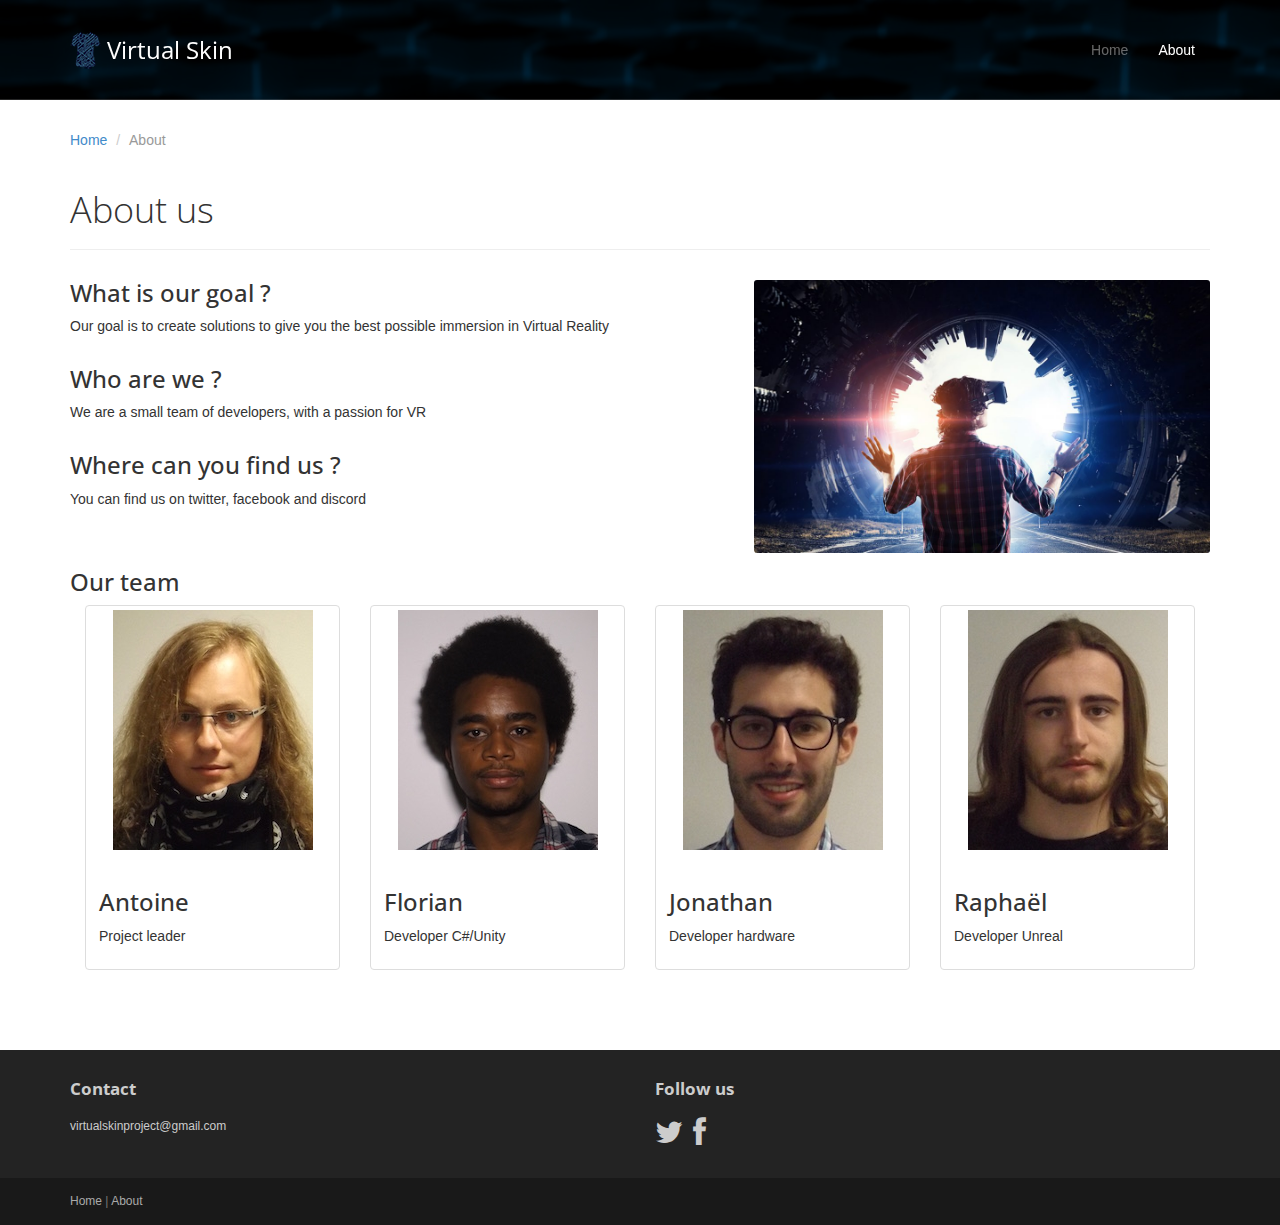
<file: about.html>
<!DOCTYPE html>
<html lang="en">
<head>
    <meta charset="utf-8">
    <meta name="viewport" content="width=device-width, initial-scale=1.0">
    <meta name="description" content="The sensory solution for virtual reality">
    <title>About - Virtual Skin</title>

    <link rel="icon" type="image/png" sizes="96x96" href="assets/images/vs_favicon.png">

    <link rel="stylesheet" media="screen" href="https://fonts.googleapis.com/css?family=Open+Sans:300,400,700">
    <link rel="stylesheet" href="assets/css/bootstrap.min.css">
    <link rel="stylesheet" href="assets/css/font-awesome.min.css">

    <!-- Custom styles for our template -->
    <link rel="stylesheet" href="assets/css/bootstrap-theme.css" media="screen">
    <link rel="stylesheet" href="assets/css/main.css">

    <!-- HTML5 shim and Respond.js IE8 support of HTML5 elements and media queries -->
    <!--[if lt IE 9]>
    <script src="assets/js/html5shiv.js"></script>
    <script src="assets/js/respond.min.js"></script>
    <![endif]-->
</head>

<body class="home">
<!-- Fixed navbar -->
<div class="navbar navbar-inverse navbar-fixed-top headroom">
    <div class="container">
        <div class="navbar-header">
            <!-- Button for smallest screens -->
            <button type="button" class="navbar-toggle" data-toggle="collapse" data-target=".navbar-collapse"><span
                    class="icon-bar"></span> <span class="icon-bar"></span> <span class="icon-bar"></span></button>
            <a class="navbar-brand" href="index.html"><img src="assets/images/vs_logo.png" alt="Virtual Skin"> Virtual
                Skin</a>
        </div>
        <div class="navbar-collapse collapse">
            <ul class="nav navbar-nav pull-right">
                <li><a href="index.html">Home</a></li>
                <li class="active"><a href="#">About</a></li>
            </ul>
        </div><!--/.nav-collapse -->
    </div>
</div>
<!-- /.navbar -->

<header id="head" class="secondary"></header>

<!-- container -->
<div class="container">

    <nav aria-label="breadcrumb">
        <ol class="breadcrumb">
            <li class="breadcrumb-item"><a href="index.html">Home</a></li>
            <li class="breadcrumb-item active" aria-current="page">About</li>
        </ol>
    </nav>

    <div class="row">

        <!-- Article main content -->
        <article class="col-sm-12 maincontent">
            <header class="page-header">
                <h1 class="page-title">About us</h1>
            </header>
            <h3>
                <img src="assets/images/VRguy.jpg" alt="" class="img-rounded pull-right" width="40%">
                What is our goal ?
            </h3>
            <p>Our goal is to create solutions to give you the best possible immersion in Virtual Reality<br></p>
            <h3>Who are we ?</h3>
            <p>We are a small team of developers, with a passion for VR</p>
            <h3>Where can you find us ?</h3>
            <p>You can find us on twitter, facebook and discord</p>
            <br>
            <h3>Our team</h3>
            <div class="col-sm-3 col-md-3">
                <div class="thumbnail">
                    <img src="assets/images/antoine.jpeg" alt="...">
                    <div class="caption">
                        <h3>Antoine</h3>
                        <p>Project leader</p>
                    </div>
                </div>
            </div>
            <div class="col-sm-3 col-md-3">
                <div class="thumbnail">
                    <img src="assets/images/florian.jpeg" alt="...">
                    <div class="caption">
                        <h3>Florian</h3>
                        <p>Developer C#/Unity</p>
                    </div>
                </div>
            </div>
            <div class="col-sm-3 col-md-3">
                <div class="thumbnail">
                    <img src="assets/images/jonathan.jpeg" alt="...">
                    <div class="caption">
                        <h3>Jonathan</h3>
                        <p>Developer hardware</p>
                    </div>
                </div>
            </div>
            <div class="col-sm-3 col-md-3">
                <div class="thumbnail">
                    <img src="assets/images/raphael.jpeg" alt="...">
                    <div class="caption">
                        <h3>Raphaël</h3>
                        <p>Developer Unreal</p>
                    </div>
                </div>
            </div>
        </article>
        <!-- /Article -->

    </div>
</div>    <!-- /container -->


<footer id="footer" class="top-space">
    <div class="footer1">
        <div class="container">
            <div class="row">
                <div class="col-md-6 widget">
                    <h3 class="widget-title">Contact</h3>
                    <div class="widget-body">
                        <a href="mailto:virtualskinproject@gmail.com">virtualskinproject@gmail.com</a>
                    </div>
                </div>
                <div class="col-md-6 widget">
                    <h3 class="widget-title">Follow us</h3>
                    <div class="widget-body">
                        <p class="follow-me-icons">
                            <a href="https://twitter.com/VirtualSkinVR"><i class="fa fa-twitter fa-2"></i></a>
                            <a href="https://www.facebook.com/VirtualSkin-1711545248908781"><i
                                    class="fa fa-facebook fa-2"></i></a>
                        </p>
                    </div>
                </div>
            </div> <!-- /row of widgets -->
        </div>
    </div>
    <div class="footer2">
        <div class="container">
            <div class="row">
                <div class="col-md-6 widget">
                    <div class="widget-body">
                        <p class="simplenav">
                            <a href="index.html">Home</a> |
                            <a href="#">About</a>
                        </p>
                    </div>
                </div>
            </div> <!-- /row of widgets -->
        </div>
    </div>
</footer>

<!-- JavaScript libs are placed at the end of the document so the pages load faster -->
<script async src="https://www.googletagmanager.com/gtag/js?id=UA-116327891-1"></script>
<script>
    window.dataLayer = window.dataLayer || [];

    function gtag() {
        dataLayer.push(arguments);
    }

    gtag('js', new Date());

    gtag('config', 'UA-116327891-1');
</script>
<script src="https://ajax.googleapis.com/ajax/libs/jquery/1.10.2/jquery.min.js"></script>
<script src="https://netdna.bootstrapcdn.com/bootstrap/3.0.0/js/bootstrap.min.js"></script>
<script src="assets/js/headroom.min.js"></script>
<script src="assets/js/jQuery.headroom.min.js"></script>
<script src="assets/js/template.js"></script>
</body>
</html>
</file>
<file: assets/css/main.css>
/* Header */
#head { background:#181015 url( ../images/bg_header.jpg) no-repeat; background-size: cover; min-height:520px; text-align: center; padding-top:240px; color:white; font-family:"Open sans", Helvetica, Arial; font-weight:300; }
#head.secondary { height:100px; min-height: 100px; padding-top:0px; }
	#head .lead { font-family:"Open sans", Helvetica, Arial; font-size:44px; margin-bottom:6px; color:white; line-height:1.15em; } 
	#head .tagline { color:rgba(255,255,255,0.75); margin-bottom:25px; }
		#head .tagline a { color:#fff; } 
	#head .btn { margin-bottom:10px;}
	#head .btn-default { text-shadow: none; background:transparent; color:rgba(255,255,255,.5); -webkit-box-shadow:inset 0px 0px 0px 3px rgba(255,255,255,.5); -moz-box-shadow:inset 0px 0px 0px 3px rgba(255,255,255,.5); box-shadow:inset 0px 0px 0px 3px rgba(255,255,255,.5); background: transparent; }
		#head .btn-default:hover,
		#head .btn-default:focus { color:rgba(255,255,255,.8); -webkit-box-shadow:inset 0px 0px 0px 3px rgba(255,255,255,.8); -moz-box-shadow:inset 0px 0px 0px 3px rgba(255,255,255,.8); box-shadow:inset 0px 0px 0px 3px rgba(255,255,255,.8); background: transparent; }
		#head .btn-default:active, 
		#head .btn-default.active { color:#fff; -webkit-box-shadow:inset 0px 0px 0px 3px #fff; -moz-box-shadow:inset 0px 0px 0px 3px #fff; box-shadow:inset 0px 0px 0px 3px #fff; background: transparent; }

@media (max-width: 767px) {
	#head { min-height:420px; padding-top:160px; }
	#head .lead { font-size: 34px; }
}


/* Autohide navbar */
.slideUp { top:-100px; }
.headroom { -webkit-transition: all 0.4s ease-out; -moz-transition: all 0.4s ease-out; -o-transition: all 0.4s ease-out; transition: all 0.4s ease-out; }


/* Highlights (in jumbotron in most cases) */
.highlight { margin-top:40px; }
	.h-caption { text-align: center; } 
	.h-caption i { display:block; font-size: 54px; color:#382526; margin-bottom:36px; }
	.h-caption h4 { color:#382526; font-size: 16px; font-weight: bold; margin-bottom:20px; }
	.h-body { }


/* Typography */
h1, h2, h3, h4, h5, h6 { font-family:"Open sans", Helvetica, Arial; }
h1, .h1, h2, .h2, h3, .h3 { margin-top:30px; } 
blockquote { font-style: italic; font-family: Georgia; color:#999; margin:30px 0 30px; }
label { color: #777; }
.thin { font-weight:300; }
.page-title { margin-top:20px; font-weight:300; }
.text-muted { color:#888; }
.breadcrumb { background:none; padding:0; margin:30px 0 0px 0; }
ul.list-spaces li{ margin-bottom:10px; }

/* Helpers */
.container-full { margin: 0 auto; width: 100%; }
.top-space { margin-top: 60px; }
.top-margin { margin-top:20px; }

img { max-width:100%; }
img.pull-right { margin-left: 10px; }
img.pull-left { margin-right: 10px; }
#map { width:100%; height:280px; }
#social { margin-top:50px; margin-bottom:50px; }
	#social .wrapper { width:340px; margin:0 auto; }

/* Main content block */
.maincontent { }

/* Sidebars */
.sidebar { padding-top:36px; padding-bottom:30px; }
	.sidebar .widget { margin-bottom:20px; }
	.sidebar h1, .sidebar .h1, .sidebar h2, .sidebar .h2, .sidebar h3, .sidebar .h3 { margin-top:20px; } 

/* Footer */
.footer1 { background: #232323; padding: 30px 0 0 0; font-size: 12px; color: #999; }
	.footer1 a { color: #ccc; }
		.footer1 a:hover {color: #fff; }
	.footer1 .widget { margin-bottom:30px; }		
	.footer1 .widget-title { font-size: 17px; font-weight: bold; color: #ccc; margin: 0 0 20px; }
	.footer1 .entry-meta { border-top: 1px solid #ccc; border-bottom: 1px solid #ccc; margin: 0 0 35px 0; padding: 2px 0; color: #888888; font-size: 12px; font-size: 0.75rem; }
		.footer1 .entry-meta a { color: #333333; }
		.footer1 .entry-meta .meta-in { border-top: 1px solid #ccc; border-bottom: 1px solid #ccc; padding: 10px 0; }
	.follow-me-icons { font-size:30px; }		
		.follow-me-icons i { float:left; margin:0 10px 0 0; }		

.footer2 { background: #191919; padding: 15px 0; color: #777; font-size: 12px; }
	.footer2 a { color: #aaa; }
		.footer2 a:hover { color: #fff; }
		.footer2 p { margin: 0; }

	.widget-simplenav { margin-left:-5px; }		
	.widget-simplenav a{ margin:0 5px; }
</file>
